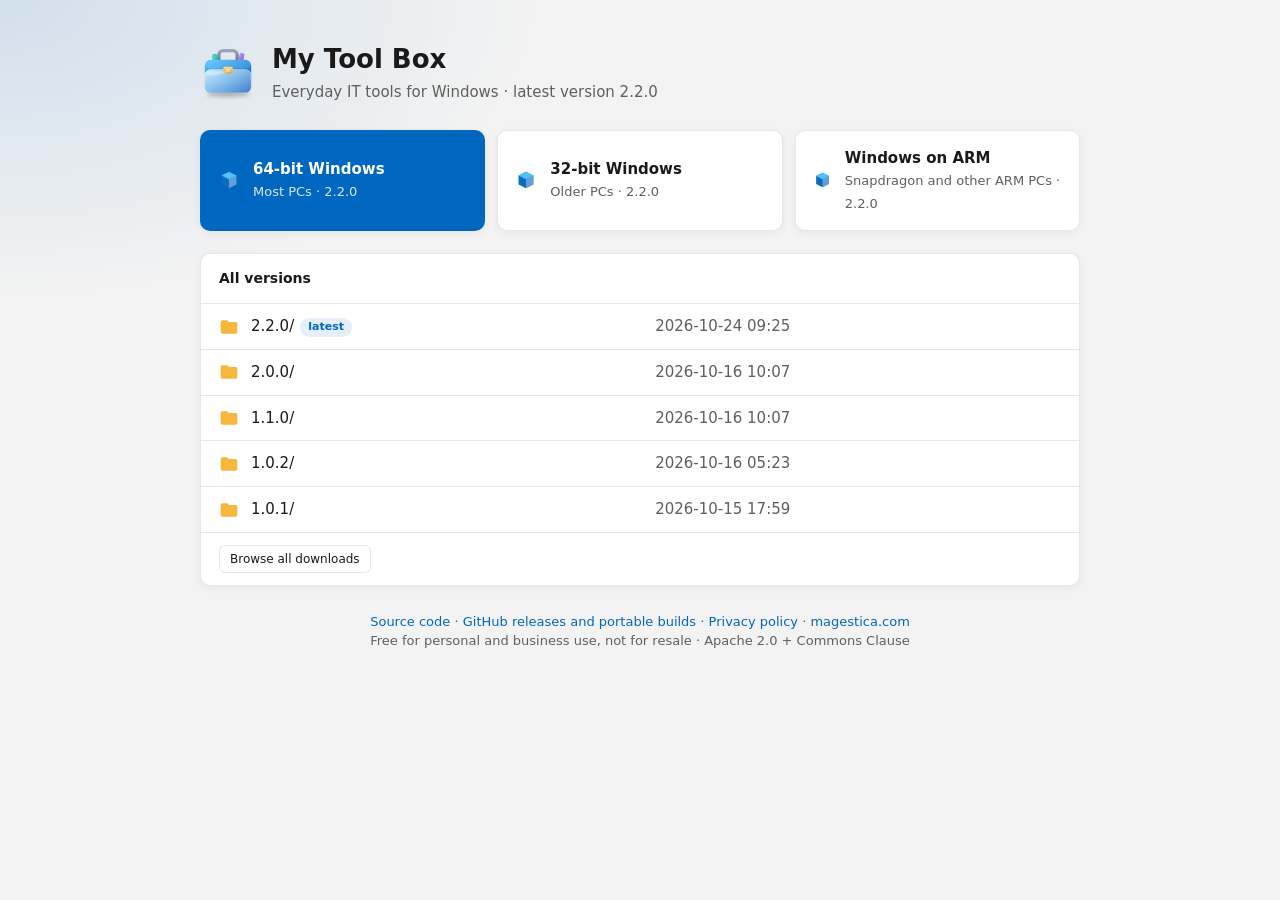
<file: index.html>
<!doctype html>
<html lang="en">
<head>
<meta charset="utf-8">
<meta name="viewport" content="width=device-width,initial-scale=1">
<title>My Tool Box — Downloads</title>
<link rel="icon" type="image/svg+xml" href="icon.svg">
<style>:root{color-scheme:light dark;--bg:#f3f3f3;--card:#fff;--text:#1a1a1a;--muted:#5f5f5f;--accent:#0067c0;--border:rgba(0,0,0,.09);--hover:rgba(0,0,0,.045);--chip:rgba(0,103,192,.1);--shadow:0 2px 8px rgba(0,0,0,.06)}
@media (prefers-color-scheme:dark){:root{--bg:#1c1c1c;--card:#2a2a2a;--text:#fff;--muted:#a6a6a6;--accent:#60cdff;--border:rgba(255,255,255,.09);--hover:rgba(255,255,255,.06);--chip:rgba(96,205,255,.14);--shadow:none}}
*{box-sizing:border-box}
body{margin:0;background:radial-gradient(900px 500px at 0 0,color-mix(in srgb,var(--accent) 14%,transparent),transparent 60%),var(--bg);color:var(--text);font:15px/1.5 "Segoe UI Variable Text","Segoe UI",system-ui,sans-serif;min-height:100vh}
main{max-width:920px;margin:0 auto;padding:40px 20px 60px}
header{display:flex;align-items:center;gap:16px;margin-bottom:26px}
header img{width:56px;height:56px}
h1{font-size:26px;margin:0;font-weight:600}
.sub{color:var(--muted);margin:2px 0 0}
.crumbs{font:13px ui-monospace,Consolas,monospace;color:var(--muted);margin:0 0 12px;display:flex;flex-wrap:wrap;gap:2px;align-items:center}
.crumbs a{color:var(--accent);text-decoration:none;padding:2px 4px;border-radius:4px}.crumbs a:hover{background:var(--hover)}
.card{background:var(--card);border:1px solid var(--border);border-radius:10px;box-shadow:var(--shadow);overflow:hidden}
.card h2{font-size:14px;margin:0;padding:14px 18px;border-bottom:1px solid var(--border);font-weight:600}
table{width:100%;border-collapse:collapse}
th{font-weight:600;font-size:12px;color:var(--muted);text-align:left;padding:10px 18px;border-bottom:1px solid var(--border);white-space:nowrap}
td{padding:11px 18px;border-bottom:1px solid var(--border);vertical-align:middle}
tr:last-child td{border-bottom:0}
tbody tr:hover{background:var(--hover)}
td.n{white-space:nowrap}td.n svg{vertical-align:middle;margin-right:12px}
td.n a{color:var(--text);text-decoration:none;font-weight:500;vertical-align:middle}td.n a:hover{color:var(--accent);text-decoration:underline}
td.m,th.m{color:var(--muted);white-space:nowrap}td.s,th.s{text-align:right;white-space:nowrap}
.mono{font:12px ui-monospace,Consolas,monospace}
.chip{display:inline-block;font-size:11px;font-weight:600;padding:1px 8px;border-radius:10px;background:var(--chip);color:var(--accent);margin-left:6px;vertical-align:1px}
.btn{display:inline-flex;align-items:center;gap:6px;border:1px solid var(--border);border-radius:6px;background:var(--card);color:var(--text);padding:4px 10px;font:inherit;font-size:12px;cursor:pointer}
.btn:hover{background:var(--hover)}
.dl{display:grid;grid-template-columns:repeat(auto-fit,minmax(240px,1fr));gap:12px;margin-bottom:22px}
.dl a{display:flex;align-items:center;gap:14px;background:var(--card);border:1px solid var(--border);border-radius:10px;padding:16px 18px;text-decoration:none;color:var(--text);box-shadow:var(--shadow)}
.dl a:hover{border-color:var(--accent)}.dl b{display:block;font-weight:600}.dl span{color:var(--muted);font-size:13px}
.dl .big{background:var(--accent);color:#fff;border-color:transparent}.dl .big span{color:rgba(255,255,255,.85)}
footer{margin-top:26px;color:var(--muted);font-size:13px;text-align:center}
footer a{color:var(--accent);text-decoration:none}footer a:hover{text-decoration:underline}
.empty{padding:28px;text-align:center;color:var(--muted)}
@media (max-width:640px){.hide-s{display:none}td,th{padding:10px 12px}}</style>
</head>
<body>
<main>
<header><img src="icon.svg" alt=""><div><h1>My Tool Box</h1><p class="sub">Everyday IT tools for Windows &#183; latest version 2.2.0</p></div></header>

<div class="dl"><a class="big" href="downloads/2.2.0/ToolBoxSetup-2.2.0-x64.msi"><svg viewBox="0 0 24 24" width="20" height="20"><path fill="#0f6cbd" d="M12 2 3 6.5v11L12 22l9-4.5v-11L12 2z"/><path fill="#4cc2ff" d="M12 2 3 6.5 12 11l9-4.5L12 2z"/><path fill="#fff" fill-opacity=".35" d="M12 11v11l9-4.5v-11L12 11z"/></svg><div><b>64-bit Windows</b><span>Most PCs · 2.2.0</span></div></a><a href="downloads/2.2.0/ToolBoxSetup-2.2.0-x86.msi"><svg viewBox="0 0 24 24" width="20" height="20"><path fill="#0f6cbd" d="M12 2 3 6.5v11L12 22l9-4.5v-11L12 2z"/><path fill="#4cc2ff" d="M12 2 3 6.5 12 11l9-4.5L12 2z"/><path fill="#fff" fill-opacity=".35" d="M12 11v11l9-4.5v-11L12 11z"/></svg><div><b>32-bit Windows</b><span>Older PCs · 2.2.0</span></div></a><a href="downloads/2.2.0/ToolBoxSetup-2.2.0-arm64.msi"><svg viewBox="0 0 24 24" width="20" height="20"><path fill="#0f6cbd" d="M12 2 3 6.5v11L12 22l9-4.5v-11L12 2z"/><path fill="#4cc2ff" d="M12 2 3 6.5 12 11l9-4.5L12 2z"/><path fill="#fff" fill-opacity=".35" d="M12 11v11l9-4.5v-11L12 11z"/></svg><div><b>Windows on ARM</b><span>Snapdragon and other ARM PCs · 2.2.0</span></div></a></div><div class="card"><h2>All versions</h2><table><tbody><tr><td class="n"><svg viewBox="0 0 24 24" width="20" height="20"><path fill="#f6b73c" d="M10 4H4a2 2 0 0 0-2 2v12a2 2 0 0 0 2 2h16a2 2 0 0 0 2-2V8a2 2 0 0 0-2-2h-8l-2-2z"/></svg><a href="downloads/2.2.0/">2.2.0/</a><span class="chip">latest</span></td><td class="m hide-s">2026-10-24 09:25</td></tr><tr><td class="n"><svg viewBox="0 0 24 24" width="20" height="20"><path fill="#f6b73c" d="M10 4H4a2 2 0 0 0-2 2v12a2 2 0 0 0 2 2h16a2 2 0 0 0 2-2V8a2 2 0 0 0-2-2h-8l-2-2z"/></svg><a href="downloads/2.0.0/">2.0.0/</a></td><td class="m hide-s">2026-10-16 10:07</td></tr><tr><td class="n"><svg viewBox="0 0 24 24" width="20" height="20"><path fill="#f6b73c" d="M10 4H4a2 2 0 0 0-2 2v12a2 2 0 0 0 2 2h16a2 2 0 0 0 2-2V8a2 2 0 0 0-2-2h-8l-2-2z"/></svg><a href="downloads/1.1.0/">1.1.0/</a></td><td class="m hide-s">2026-10-16 10:07</td></tr><tr><td class="n"><svg viewBox="0 0 24 24" width="20" height="20"><path fill="#f6b73c" d="M10 4H4a2 2 0 0 0-2 2v12a2 2 0 0 0 2 2h16a2 2 0 0 0 2-2V8a2 2 0 0 0-2-2h-8l-2-2z"/></svg><a href="downloads/1.0.2/">1.0.2/</a></td><td class="m hide-s">2026-10-16 05:23</td></tr><tr><td class="n"><svg viewBox="0 0 24 24" width="20" height="20"><path fill="#f6b73c" d="M10 4H4a2 2 0 0 0-2 2v12a2 2 0 0 0 2 2h16a2 2 0 0 0 2-2V8a2 2 0 0 0-2-2h-8l-2-2z"/></svg><a href="downloads/1.0.1/">1.0.1/</a></td><td class="m hide-s">2026-10-15 17:59</td></tr></tbody></table><div style="padding:12px 18px;border-top:1px solid var(--border)"><a class="btn" href="downloads/" style="text-decoration:none">Browse all downloads</a></div></div>
<footer><a href="https://github.com/smtanbin/tool-box">Source code</a> · <a href="https://github.com/smtanbin/tool-box/releases">GitHub releases and portable builds</a> · <a href="https://github.com/smtanbin/tool-box/blob/main/PRIVACY.md">Privacy policy</a> · <a href="https://magestica.com/">magestica.com</a><br>Free for personal and business use, not for resale · Apache 2.0 + Commons Clause</footer>
</main>
<script>
document.addEventListener("click",function(e){var b=e.target.closest("[data-copy]");if(!b)return;
var t=b.getAttribute("data-copy");if(t.indexOf("http")!==0&&t.charAt(0)==="/")t=location.origin+t;
var old=b.innerHTML;function done(){b.textContent="Copied";setTimeout(function(){b.innerHTML=old},1400)}
if(navigator.clipboard){navigator.clipboard.writeText(t).then(done,done)}else{done()}});
</script>
</body>
</html>
</file>
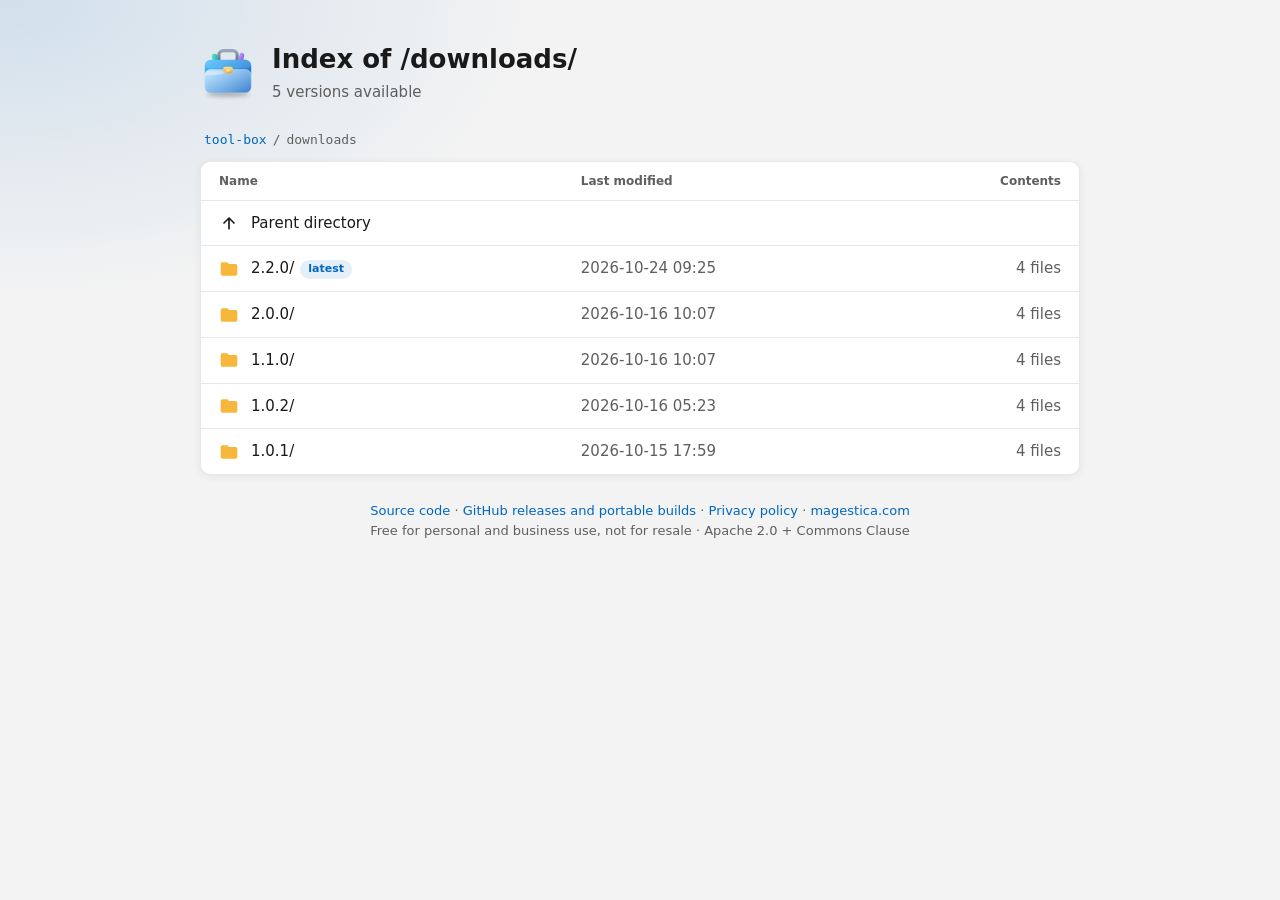
<file: downloads/index.html>
<!doctype html>
<html lang="en">
<head>
<meta charset="utf-8">
<meta name="viewport" content="width=device-width,initial-scale=1">
<title>Index of /downloads/ — My Tool Box</title>
<link rel="icon" type="image/svg+xml" href="../icon.svg">
<style>:root{color-scheme:light dark;--bg:#f3f3f3;--card:#fff;--text:#1a1a1a;--muted:#5f5f5f;--accent:#0067c0;--border:rgba(0,0,0,.09);--hover:rgba(0,0,0,.045);--chip:rgba(0,103,192,.1);--shadow:0 2px 8px rgba(0,0,0,.06)}
@media (prefers-color-scheme:dark){:root{--bg:#1c1c1c;--card:#2a2a2a;--text:#fff;--muted:#a6a6a6;--accent:#60cdff;--border:rgba(255,255,255,.09);--hover:rgba(255,255,255,.06);--chip:rgba(96,205,255,.14);--shadow:none}}
*{box-sizing:border-box}
body{margin:0;background:radial-gradient(900px 500px at 0 0,color-mix(in srgb,var(--accent) 14%,transparent),transparent 60%),var(--bg);color:var(--text);font:15px/1.5 "Segoe UI Variable Text","Segoe UI",system-ui,sans-serif;min-height:100vh}
main{max-width:920px;margin:0 auto;padding:40px 20px 60px}
header{display:flex;align-items:center;gap:16px;margin-bottom:26px}
header img{width:56px;height:56px}
h1{font-size:26px;margin:0;font-weight:600}
.sub{color:var(--muted);margin:2px 0 0}
.crumbs{font:13px ui-monospace,Consolas,monospace;color:var(--muted);margin:0 0 12px;display:flex;flex-wrap:wrap;gap:2px;align-items:center}
.crumbs a{color:var(--accent);text-decoration:none;padding:2px 4px;border-radius:4px}.crumbs a:hover{background:var(--hover)}
.card{background:var(--card);border:1px solid var(--border);border-radius:10px;box-shadow:var(--shadow);overflow:hidden}
.card h2{font-size:14px;margin:0;padding:14px 18px;border-bottom:1px solid var(--border);font-weight:600}
table{width:100%;border-collapse:collapse}
th{font-weight:600;font-size:12px;color:var(--muted);text-align:left;padding:10px 18px;border-bottom:1px solid var(--border);white-space:nowrap}
td{padding:11px 18px;border-bottom:1px solid var(--border);vertical-align:middle}
tr:last-child td{border-bottom:0}
tbody tr:hover{background:var(--hover)}
td.n{white-space:nowrap}td.n svg{vertical-align:middle;margin-right:12px}
td.n a{color:var(--text);text-decoration:none;font-weight:500;vertical-align:middle}td.n a:hover{color:var(--accent);text-decoration:underline}
td.m,th.m{color:var(--muted);white-space:nowrap}td.s,th.s{text-align:right;white-space:nowrap}
.mono{font:12px ui-monospace,Consolas,monospace}
.chip{display:inline-block;font-size:11px;font-weight:600;padding:1px 8px;border-radius:10px;background:var(--chip);color:var(--accent);margin-left:6px;vertical-align:1px}
.btn{display:inline-flex;align-items:center;gap:6px;border:1px solid var(--border);border-radius:6px;background:var(--card);color:var(--text);padding:4px 10px;font:inherit;font-size:12px;cursor:pointer}
.btn:hover{background:var(--hover)}
.dl{display:grid;grid-template-columns:repeat(auto-fit,minmax(240px,1fr));gap:12px;margin-bottom:22px}
.dl a{display:flex;align-items:center;gap:14px;background:var(--card);border:1px solid var(--border);border-radius:10px;padding:16px 18px;text-decoration:none;color:var(--text);box-shadow:var(--shadow)}
.dl a:hover{border-color:var(--accent)}.dl b{display:block;font-weight:600}.dl span{color:var(--muted);font-size:13px}
.dl .big{background:var(--accent);color:#fff;border-color:transparent}.dl .big span{color:rgba(255,255,255,.85)}
footer{margin-top:26px;color:var(--muted);font-size:13px;text-align:center}
footer a{color:var(--accent);text-decoration:none}footer a:hover{text-decoration:underline}
.empty{padding:28px;text-align:center;color:var(--muted)}
@media (max-width:640px){.hide-s{display:none}td,th{padding:10px 12px}}</style>
</head>
<body>
<main>
<header><img src="../icon.svg" alt=""><div><h1>Index of /downloads/</h1><p class="sub">5 versions available</p></div></header>
<nav class="crumbs"><a href="../">tool-box</a><span>/</span><span style="padding:2px 4px">downloads</span></nav>
<div class="card"><table><thead><tr><th>Name</th><th class="m hide-s">Last modified</th><th class="s">Contents</th></tr></thead><tbody><tr><td class="n"><svg viewBox="0 0 24 24" width="20" height="20"><path fill="none" stroke="currentColor" stroke-width="2" stroke-linecap="round" stroke-linejoin="round" d="M12 19V6m-6 6 6-6 6 6"/></svg><a href="../">Parent directory</a></td><td class="m hide-s"></td><td class="s"></td></tr><tr><td class="n"><svg viewBox="0 0 24 24" width="20" height="20"><path fill="#f6b73c" d="M10 4H4a2 2 0 0 0-2 2v12a2 2 0 0 0 2 2h16a2 2 0 0 0 2-2V8a2 2 0 0 0-2-2h-8l-2-2z"/></svg><a href="2.2.0/">2.2.0/</a><span class="chip">latest</span></td><td class="m hide-s">2026-10-24 09:25</td><td class="s m">4 files</td></tr><tr><td class="n"><svg viewBox="0 0 24 24" width="20" height="20"><path fill="#f6b73c" d="M10 4H4a2 2 0 0 0-2 2v12a2 2 0 0 0 2 2h16a2 2 0 0 0 2-2V8a2 2 0 0 0-2-2h-8l-2-2z"/></svg><a href="2.0.0/">2.0.0/</a></td><td class="m hide-s">2026-10-16 10:07</td><td class="s m">4 files</td></tr><tr><td class="n"><svg viewBox="0 0 24 24" width="20" height="20"><path fill="#f6b73c" d="M10 4H4a2 2 0 0 0-2 2v12a2 2 0 0 0 2 2h16a2 2 0 0 0 2-2V8a2 2 0 0 0-2-2h-8l-2-2z"/></svg><a href="1.1.0/">1.1.0/</a></td><td class="m hide-s">2026-10-16 10:07</td><td class="s m">4 files</td></tr><tr><td class="n"><svg viewBox="0 0 24 24" width="20" height="20"><path fill="#f6b73c" d="M10 4H4a2 2 0 0 0-2 2v12a2 2 0 0 0 2 2h16a2 2 0 0 0 2-2V8a2 2 0 0 0-2-2h-8l-2-2z"/></svg><a href="1.0.2/">1.0.2/</a></td><td class="m hide-s">2026-10-16 05:23</td><td class="s m">4 files</td></tr><tr><td class="n"><svg viewBox="0 0 24 24" width="20" height="20"><path fill="#f6b73c" d="M10 4H4a2 2 0 0 0-2 2v12a2 2 0 0 0 2 2h16a2 2 0 0 0 2-2V8a2 2 0 0 0-2-2h-8l-2-2z"/></svg><a href="1.0.1/">1.0.1/</a></td><td class="m hide-s">2026-10-15 17:59</td><td class="s m">4 files</td></tr></tbody></table></div>
<footer><a href="https://github.com/smtanbin/tool-box">Source code</a> · <a href="https://github.com/smtanbin/tool-box/releases">GitHub releases and portable builds</a> · <a href="https://github.com/smtanbin/tool-box/blob/main/PRIVACY.md">Privacy policy</a> · <a href="https://magestica.com/">magestica.com</a><br>Free for personal and business use, not for resale · Apache 2.0 + Commons Clause</footer>
</main>
<script>
document.addEventListener("click",function(e){var b=e.target.closest("[data-copy]");if(!b)return;
var t=b.getAttribute("data-copy");if(t.indexOf("http")!==0&&t.charAt(0)==="/")t=location.origin+t;
var old=b.innerHTML;function done(){b.textContent="Copied";setTimeout(function(){b.innerHTML=old},1400)}
if(navigator.clipboard){navigator.clipboard.writeText(t).then(done,done)}else{done()}});
</script>
</body>
</html>
</file>
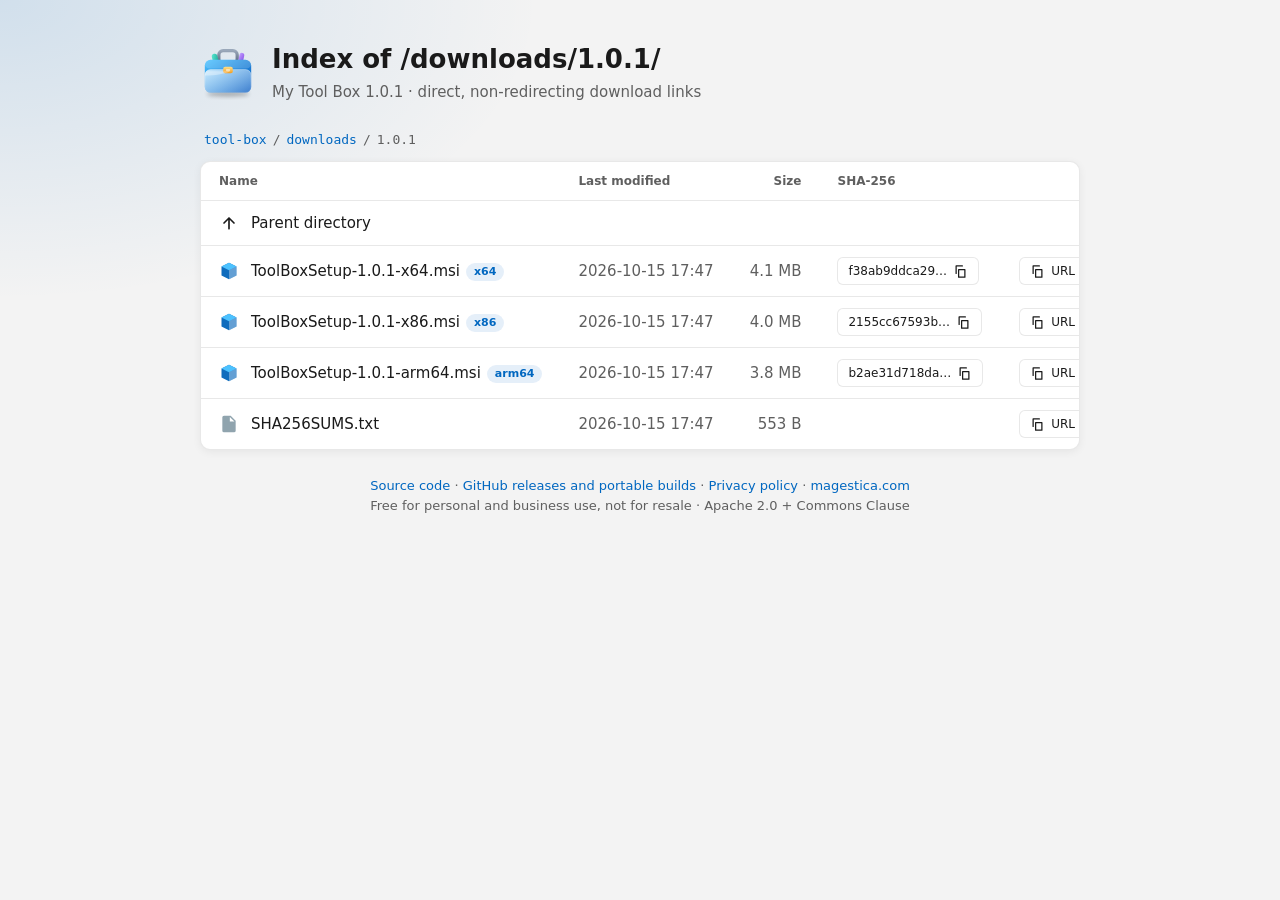
<file: downloads/1.0.1/index.html>
<!doctype html>
<html lang="en">
<head>
<meta charset="utf-8">
<meta name="viewport" content="width=device-width,initial-scale=1">
<title>Index of /downloads/1.0.1/ — My Tool Box</title>
<link rel="icon" type="image/svg+xml" href="../../icon.svg">
<style>:root{color-scheme:light dark;--bg:#f3f3f3;--card:#fff;--text:#1a1a1a;--muted:#5f5f5f;--accent:#0067c0;--border:rgba(0,0,0,.09);--hover:rgba(0,0,0,.045);--chip:rgba(0,103,192,.1);--shadow:0 2px 8px rgba(0,0,0,.06)}
@media (prefers-color-scheme:dark){:root{--bg:#1c1c1c;--card:#2a2a2a;--text:#fff;--muted:#a6a6a6;--accent:#60cdff;--border:rgba(255,255,255,.09);--hover:rgba(255,255,255,.06);--chip:rgba(96,205,255,.14);--shadow:none}}
*{box-sizing:border-box}
body{margin:0;background:radial-gradient(900px 500px at 0 0,color-mix(in srgb,var(--accent) 14%,transparent),transparent 60%),var(--bg);color:var(--text);font:15px/1.5 "Segoe UI Variable Text","Segoe UI",system-ui,sans-serif;min-height:100vh}
main{max-width:920px;margin:0 auto;padding:40px 20px 60px}
header{display:flex;align-items:center;gap:16px;margin-bottom:26px}
header img{width:56px;height:56px}
h1{font-size:26px;margin:0;font-weight:600}
.sub{color:var(--muted);margin:2px 0 0}
.crumbs{font:13px ui-monospace,Consolas,monospace;color:var(--muted);margin:0 0 12px;display:flex;flex-wrap:wrap;gap:2px;align-items:center}
.crumbs a{color:var(--accent);text-decoration:none;padding:2px 4px;border-radius:4px}.crumbs a:hover{background:var(--hover)}
.card{background:var(--card);border:1px solid var(--border);border-radius:10px;box-shadow:var(--shadow);overflow:hidden}
.card h2{font-size:14px;margin:0;padding:14px 18px;border-bottom:1px solid var(--border);font-weight:600}
table{width:100%;border-collapse:collapse}
th{font-weight:600;font-size:12px;color:var(--muted);text-align:left;padding:10px 18px;border-bottom:1px solid var(--border);white-space:nowrap}
td{padding:11px 18px;border-bottom:1px solid var(--border);vertical-align:middle}
tr:last-child td{border-bottom:0}
tbody tr:hover{background:var(--hover)}
td.n{white-space:nowrap}td.n svg{vertical-align:middle;margin-right:12px}
td.n a{color:var(--text);text-decoration:none;font-weight:500;vertical-align:middle}td.n a:hover{color:var(--accent);text-decoration:underline}
td.m,th.m{color:var(--muted);white-space:nowrap}td.s,th.s{text-align:right;white-space:nowrap}
.mono{font:12px ui-monospace,Consolas,monospace}
.chip{display:inline-block;font-size:11px;font-weight:600;padding:1px 8px;border-radius:10px;background:var(--chip);color:var(--accent);margin-left:6px;vertical-align:1px}
.btn{display:inline-flex;align-items:center;gap:6px;border:1px solid var(--border);border-radius:6px;background:var(--card);color:var(--text);padding:4px 10px;font:inherit;font-size:12px;cursor:pointer}
.btn:hover{background:var(--hover)}
.dl{display:grid;grid-template-columns:repeat(auto-fit,minmax(240px,1fr));gap:12px;margin-bottom:22px}
.dl a{display:flex;align-items:center;gap:14px;background:var(--card);border:1px solid var(--border);border-radius:10px;padding:16px 18px;text-decoration:none;color:var(--text);box-shadow:var(--shadow)}
.dl a:hover{border-color:var(--accent)}.dl b{display:block;font-weight:600}.dl span{color:var(--muted);font-size:13px}
.dl .big{background:var(--accent);color:#fff;border-color:transparent}.dl .big span{color:rgba(255,255,255,.85)}
footer{margin-top:26px;color:var(--muted);font-size:13px;text-align:center}
footer a{color:var(--accent);text-decoration:none}footer a:hover{text-decoration:underline}
.empty{padding:28px;text-align:center;color:var(--muted)}
@media (max-width:640px){.hide-s{display:none}td,th{padding:10px 12px}}</style>
</head>
<body>
<main>
<header><img src="../../icon.svg" alt=""><div><h1>Index of /downloads/1.0.1/</h1><p class="sub">My Tool Box 1.0.1 &#183; direct, non-redirecting download links</p></div></header>
<nav class="crumbs"><a href="../../">tool-box</a><span>/</span><a href="../">downloads</a><span>/</span><span style="padding:2px 4px">1.0.1</span></nav>
<div class="card"><table><thead><tr><th>Name</th><th class="m hide-s">Last modified</th><th class="s">Size</th><th class="hide-s">SHA-256</th><th></th></tr></thead><tbody><tr><td class="n"><svg viewBox="0 0 24 24" width="20" height="20"><path fill="none" stroke="currentColor" stroke-width="2" stroke-linecap="round" stroke-linejoin="round" d="M12 19V6m-6 6 6-6 6 6"/></svg><a href="../">Parent directory</a></td><td class="m hide-s"></td><td class="s"></td><td class="hide-s"></td><td></td></tr><tr><td class="n"><svg viewBox="0 0 24 24" width="20" height="20"><path fill="#0f6cbd" d="M12 2 3 6.5v11L12 22l9-4.5v-11L12 2z"/><path fill="#4cc2ff" d="M12 2 3 6.5 12 11l9-4.5L12 2z"/><path fill="#fff" fill-opacity=".35" d="M12 11v11l9-4.5v-11L12 11z"/></svg><a href="ToolBoxSetup-1.0.1-x64.msi">ToolBoxSetup-1.0.1-x64.msi</a><span class="chip">x64</span></td><td class="m hide-s">2026-10-15 17:47</td><td class="s m">4.1 MB</td><td class="hide-s"><button class="btn mono" data-copy="f38ab9ddca29cbfb00ff2dd54752925acc4dccfda9a82368345c2592d5d3810e" title="Copy SHA-256">f38ab9ddca29… <svg viewBox="0 0 24 24" width="15" height="15"><path fill="none" stroke="currentColor" stroke-width="2" stroke-linecap="round" stroke-linejoin="round" d="M9 9h10v12H9zM5 15V3h10"/></svg></button></td><td class="s"><button class="btn" data-copy="/tool-box/downloads/1.0.1/ToolBoxSetup-1.0.1-x64.msi" title="Copy direct download URL"><svg viewBox="0 0 24 24" width="15" height="15"><path fill="none" stroke="currentColor" stroke-width="2" stroke-linecap="round" stroke-linejoin="round" d="M9 9h10v12H9zM5 15V3h10"/></svg> URL</button></td></tr><tr><td class="n"><svg viewBox="0 0 24 24" width="20" height="20"><path fill="#0f6cbd" d="M12 2 3 6.5v11L12 22l9-4.5v-11L12 2z"/><path fill="#4cc2ff" d="M12 2 3 6.5 12 11l9-4.5L12 2z"/><path fill="#fff" fill-opacity=".35" d="M12 11v11l9-4.5v-11L12 11z"/></svg><a href="ToolBoxSetup-1.0.1-x86.msi">ToolBoxSetup-1.0.1-x86.msi</a><span class="chip">x86</span></td><td class="m hide-s">2026-10-15 17:47</td><td class="s m">4.0 MB</td><td class="hide-s"><button class="btn mono" data-copy="2155cc67593b46b74018cb6dd8207c5bea1a462e518d6fc1810a45f7d0cf13e1" title="Copy SHA-256">2155cc67593b… <svg viewBox="0 0 24 24" width="15" height="15"><path fill="none" stroke="currentColor" stroke-width="2" stroke-linecap="round" stroke-linejoin="round" d="M9 9h10v12H9zM5 15V3h10"/></svg></button></td><td class="s"><button class="btn" data-copy="/tool-box/downloads/1.0.1/ToolBoxSetup-1.0.1-x86.msi" title="Copy direct download URL"><svg viewBox="0 0 24 24" width="15" height="15"><path fill="none" stroke="currentColor" stroke-width="2" stroke-linecap="round" stroke-linejoin="round" d="M9 9h10v12H9zM5 15V3h10"/></svg> URL</button></td></tr><tr><td class="n"><svg viewBox="0 0 24 24" width="20" height="20"><path fill="#0f6cbd" d="M12 2 3 6.5v11L12 22l9-4.5v-11L12 2z"/><path fill="#4cc2ff" d="M12 2 3 6.5 12 11l9-4.5L12 2z"/><path fill="#fff" fill-opacity=".35" d="M12 11v11l9-4.5v-11L12 11z"/></svg><a href="ToolBoxSetup-1.0.1-arm64.msi">ToolBoxSetup-1.0.1-arm64.msi</a><span class="chip">arm64</span></td><td class="m hide-s">2026-10-15 17:47</td><td class="s m">3.8 MB</td><td class="hide-s"><button class="btn mono" data-copy="b2ae31d718dab3765d5d70b9323dd5c9ba39d04a0a9706ebfe6a4bbe47b42548" title="Copy SHA-256">b2ae31d718da… <svg viewBox="0 0 24 24" width="15" height="15"><path fill="none" stroke="currentColor" stroke-width="2" stroke-linecap="round" stroke-linejoin="round" d="M9 9h10v12H9zM5 15V3h10"/></svg></button></td><td class="s"><button class="btn" data-copy="/tool-box/downloads/1.0.1/ToolBoxSetup-1.0.1-arm64.msi" title="Copy direct download URL"><svg viewBox="0 0 24 24" width="15" height="15"><path fill="none" stroke="currentColor" stroke-width="2" stroke-linecap="round" stroke-linejoin="round" d="M9 9h10v12H9zM5 15V3h10"/></svg> URL</button></td></tr><tr><td class="n"><svg viewBox="0 0 24 24" width="20" height="20"><path fill="#90a4ae" d="M14 2H6a2 2 0 0 0-2 2v16a2 2 0 0 0 2 2h12a2 2 0 0 0 2-2V8l-6-6zm-1 7V3.5L18.5 9H13z"/></svg><a href="SHA256SUMS.txt">SHA256SUMS.txt</a></td><td class="m hide-s">2026-10-15 17:47</td><td class="s m">553 B</td><td class="hide-s"></td><td class="s"><button class="btn" data-copy="/tool-box/downloads/1.0.1/SHA256SUMS.txt" title="Copy direct download URL"><svg viewBox="0 0 24 24" width="15" height="15"><path fill="none" stroke="currentColor" stroke-width="2" stroke-linecap="round" stroke-linejoin="round" d="M9 9h10v12H9zM5 15V3h10"/></svg> URL</button></td></tr></tbody></table></div>
<footer><a href="https://github.com/smtanbin/tool-box">Source code</a> · <a href="https://github.com/smtanbin/tool-box/releases">GitHub releases and portable builds</a> · <a href="https://github.com/smtanbin/tool-box/blob/main/PRIVACY.md">Privacy policy</a> · <a href="https://magestica.com/">magestica.com</a><br>Free for personal and business use, not for resale · Apache 2.0 + Commons Clause</footer>
</main>
<script>
document.addEventListener("click",function(e){var b=e.target.closest("[data-copy]");if(!b)return;
var t=b.getAttribute("data-copy");if(t.indexOf("http")!==0&&t.charAt(0)==="/")t=location.origin+t;
var old=b.innerHTML;function done(){b.textContent="Copied";setTimeout(function(){b.innerHTML=old},1400)}
if(navigator.clipboard){navigator.clipboard.writeText(t).then(done,done)}else{done()}});
</script>
</body>
</html>
</file>
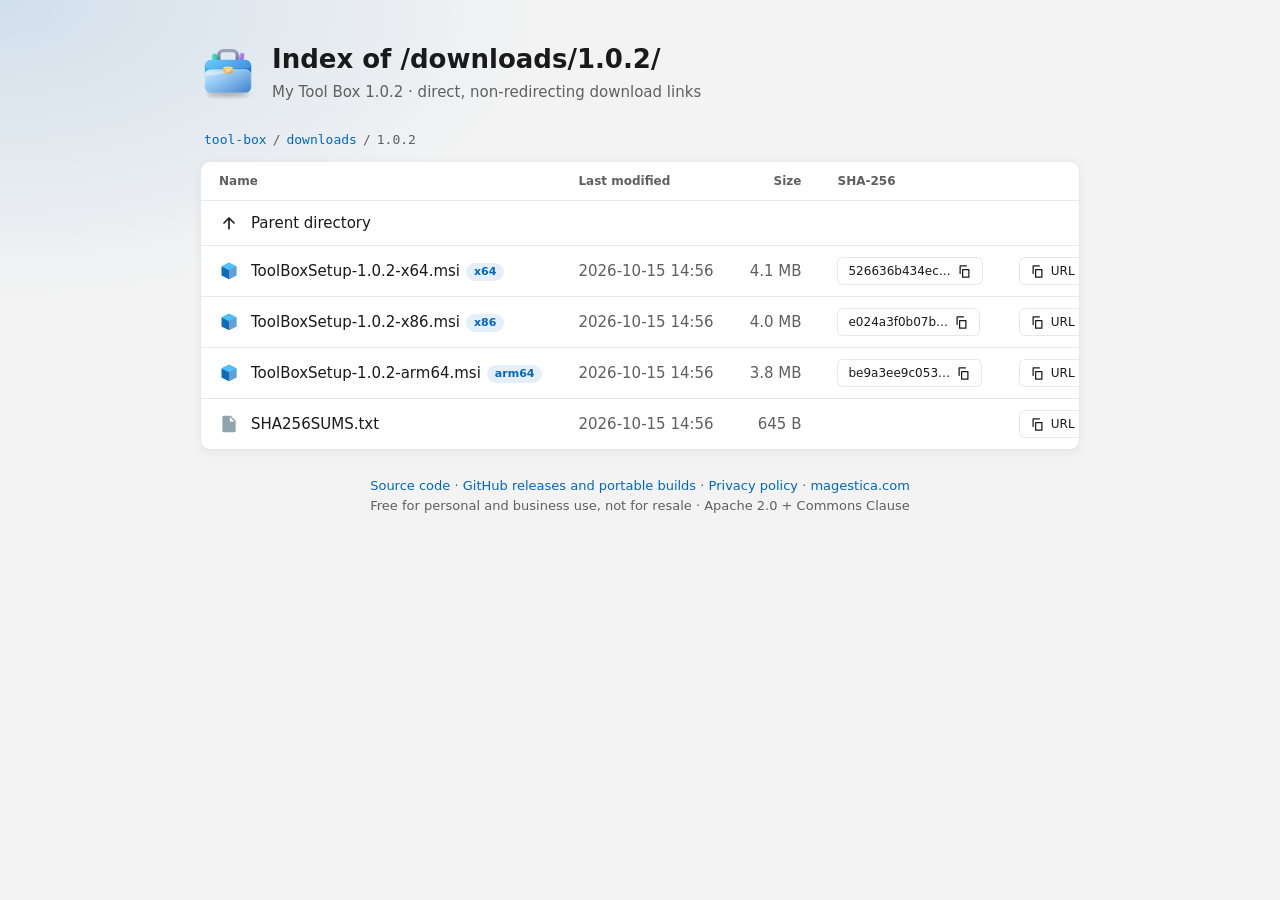
<file: downloads/1.0.2/index.html>
<!doctype html>
<html lang="en">
<head>
<meta charset="utf-8">
<meta name="viewport" content="width=device-width,initial-scale=1">
<title>Index of /downloads/1.0.2/ — My Tool Box</title>
<link rel="icon" type="image/svg+xml" href="../../icon.svg">
<style>:root{color-scheme:light dark;--bg:#f3f3f3;--card:#fff;--text:#1a1a1a;--muted:#5f5f5f;--accent:#0067c0;--border:rgba(0,0,0,.09);--hover:rgba(0,0,0,.045);--chip:rgba(0,103,192,.1);--shadow:0 2px 8px rgba(0,0,0,.06)}
@media (prefers-color-scheme:dark){:root{--bg:#1c1c1c;--card:#2a2a2a;--text:#fff;--muted:#a6a6a6;--accent:#60cdff;--border:rgba(255,255,255,.09);--hover:rgba(255,255,255,.06);--chip:rgba(96,205,255,.14);--shadow:none}}
*{box-sizing:border-box}
body{margin:0;background:radial-gradient(900px 500px at 0 0,color-mix(in srgb,var(--accent) 14%,transparent),transparent 60%),var(--bg);color:var(--text);font:15px/1.5 "Segoe UI Variable Text","Segoe UI",system-ui,sans-serif;min-height:100vh}
main{max-width:920px;margin:0 auto;padding:40px 20px 60px}
header{display:flex;align-items:center;gap:16px;margin-bottom:26px}
header img{width:56px;height:56px}
h1{font-size:26px;margin:0;font-weight:600}
.sub{color:var(--muted);margin:2px 0 0}
.crumbs{font:13px ui-monospace,Consolas,monospace;color:var(--muted);margin:0 0 12px;display:flex;flex-wrap:wrap;gap:2px;align-items:center}
.crumbs a{color:var(--accent);text-decoration:none;padding:2px 4px;border-radius:4px}.crumbs a:hover{background:var(--hover)}
.card{background:var(--card);border:1px solid var(--border);border-radius:10px;box-shadow:var(--shadow);overflow:hidden}
.card h2{font-size:14px;margin:0;padding:14px 18px;border-bottom:1px solid var(--border);font-weight:600}
table{width:100%;border-collapse:collapse}
th{font-weight:600;font-size:12px;color:var(--muted);text-align:left;padding:10px 18px;border-bottom:1px solid var(--border);white-space:nowrap}
td{padding:11px 18px;border-bottom:1px solid var(--border);vertical-align:middle}
tr:last-child td{border-bottom:0}
tbody tr:hover{background:var(--hover)}
td.n{white-space:nowrap}td.n svg{vertical-align:middle;margin-right:12px}
td.n a{color:var(--text);text-decoration:none;font-weight:500;vertical-align:middle}td.n a:hover{color:var(--accent);text-decoration:underline}
td.m,th.m{color:var(--muted);white-space:nowrap}td.s,th.s{text-align:right;white-space:nowrap}
.mono{font:12px ui-monospace,Consolas,monospace}
.chip{display:inline-block;font-size:11px;font-weight:600;padding:1px 8px;border-radius:10px;background:var(--chip);color:var(--accent);margin-left:6px;vertical-align:1px}
.btn{display:inline-flex;align-items:center;gap:6px;border:1px solid var(--border);border-radius:6px;background:var(--card);color:var(--text);padding:4px 10px;font:inherit;font-size:12px;cursor:pointer}
.btn:hover{background:var(--hover)}
.dl{display:grid;grid-template-columns:repeat(auto-fit,minmax(240px,1fr));gap:12px;margin-bottom:22px}
.dl a{display:flex;align-items:center;gap:14px;background:var(--card);border:1px solid var(--border);border-radius:10px;padding:16px 18px;text-decoration:none;color:var(--text);box-shadow:var(--shadow)}
.dl a:hover{border-color:var(--accent)}.dl b{display:block;font-weight:600}.dl span{color:var(--muted);font-size:13px}
.dl .big{background:var(--accent);color:#fff;border-color:transparent}.dl .big span{color:rgba(255,255,255,.85)}
footer{margin-top:26px;color:var(--muted);font-size:13px;text-align:center}
footer a{color:var(--accent);text-decoration:none}footer a:hover{text-decoration:underline}
.empty{padding:28px;text-align:center;color:var(--muted)}
@media (max-width:640px){.hide-s{display:none}td,th{padding:10px 12px}}</style>
</head>
<body>
<main>
<header><img src="../../icon.svg" alt=""><div><h1>Index of /downloads/1.0.2/</h1><p class="sub">My Tool Box 1.0.2 &#183; direct, non-redirecting download links</p></div></header>
<nav class="crumbs"><a href="../../">tool-box</a><span>/</span><a href="../">downloads</a><span>/</span><span style="padding:2px 4px">1.0.2</span></nav>
<div class="card"><table><thead><tr><th>Name</th><th class="m hide-s">Last modified</th><th class="s">Size</th><th class="hide-s">SHA-256</th><th></th></tr></thead><tbody><tr><td class="n"><svg viewBox="0 0 24 24" width="20" height="20"><path fill="none" stroke="currentColor" stroke-width="2" stroke-linecap="round" stroke-linejoin="round" d="M12 19V6m-6 6 6-6 6 6"/></svg><a href="../">Parent directory</a></td><td class="m hide-s"></td><td class="s"></td><td class="hide-s"></td><td></td></tr><tr><td class="n"><svg viewBox="0 0 24 24" width="20" height="20"><path fill="#0f6cbd" d="M12 2 3 6.5v11L12 22l9-4.5v-11L12 2z"/><path fill="#4cc2ff" d="M12 2 3 6.5 12 11l9-4.5L12 2z"/><path fill="#fff" fill-opacity=".35" d="M12 11v11l9-4.5v-11L12 11z"/></svg><a href="ToolBoxSetup-1.0.2-x64.msi">ToolBoxSetup-1.0.2-x64.msi</a><span class="chip">x64</span></td><td class="m hide-s">2026-10-15 14:56</td><td class="s m">4.1 MB</td><td class="hide-s"><button class="btn mono" data-copy="526636b434ec87129ff23c5621adcfccc47740a732183ab57e2af827934ec115" title="Copy SHA-256">526636b434ec… <svg viewBox="0 0 24 24" width="15" height="15"><path fill="none" stroke="currentColor" stroke-width="2" stroke-linecap="round" stroke-linejoin="round" d="M9 9h10v12H9zM5 15V3h10"/></svg></button></td><td class="s"><button class="btn" data-copy="/tool-box/downloads/1.0.2/ToolBoxSetup-1.0.2-x64.msi" title="Copy direct download URL"><svg viewBox="0 0 24 24" width="15" height="15"><path fill="none" stroke="currentColor" stroke-width="2" stroke-linecap="round" stroke-linejoin="round" d="M9 9h10v12H9zM5 15V3h10"/></svg> URL</button></td></tr><tr><td class="n"><svg viewBox="0 0 24 24" width="20" height="20"><path fill="#0f6cbd" d="M12 2 3 6.5v11L12 22l9-4.5v-11L12 2z"/><path fill="#4cc2ff" d="M12 2 3 6.5 12 11l9-4.5L12 2z"/><path fill="#fff" fill-opacity=".35" d="M12 11v11l9-4.5v-11L12 11z"/></svg><a href="ToolBoxSetup-1.0.2-x86.msi">ToolBoxSetup-1.0.2-x86.msi</a><span class="chip">x86</span></td><td class="m hide-s">2026-10-15 14:56</td><td class="s m">4.0 MB</td><td class="hide-s"><button class="btn mono" data-copy="e024a3f0b07bdb03d25bdd5d9d0e2ba664757924bb26c364bcd6b77a8bf1624e" title="Copy SHA-256">e024a3f0b07b… <svg viewBox="0 0 24 24" width="15" height="15"><path fill="none" stroke="currentColor" stroke-width="2" stroke-linecap="round" stroke-linejoin="round" d="M9 9h10v12H9zM5 15V3h10"/></svg></button></td><td class="s"><button class="btn" data-copy="/tool-box/downloads/1.0.2/ToolBoxSetup-1.0.2-x86.msi" title="Copy direct download URL"><svg viewBox="0 0 24 24" width="15" height="15"><path fill="none" stroke="currentColor" stroke-width="2" stroke-linecap="round" stroke-linejoin="round" d="M9 9h10v12H9zM5 15V3h10"/></svg> URL</button></td></tr><tr><td class="n"><svg viewBox="0 0 24 24" width="20" height="20"><path fill="#0f6cbd" d="M12 2 3 6.5v11L12 22l9-4.5v-11L12 2z"/><path fill="#4cc2ff" d="M12 2 3 6.5 12 11l9-4.5L12 2z"/><path fill="#fff" fill-opacity=".35" d="M12 11v11l9-4.5v-11L12 11z"/></svg><a href="ToolBoxSetup-1.0.2-arm64.msi">ToolBoxSetup-1.0.2-arm64.msi</a><span class="chip">arm64</span></td><td class="m hide-s">2026-10-15 14:56</td><td class="s m">3.8 MB</td><td class="hide-s"><button class="btn mono" data-copy="be9a3ee9c053d48189e37959c3f04cccbde4d91085bc6a8665747151e2fdb800" title="Copy SHA-256">be9a3ee9c053… <svg viewBox="0 0 24 24" width="15" height="15"><path fill="none" stroke="currentColor" stroke-width="2" stroke-linecap="round" stroke-linejoin="round" d="M9 9h10v12H9zM5 15V3h10"/></svg></button></td><td class="s"><button class="btn" data-copy="/tool-box/downloads/1.0.2/ToolBoxSetup-1.0.2-arm64.msi" title="Copy direct download URL"><svg viewBox="0 0 24 24" width="15" height="15"><path fill="none" stroke="currentColor" stroke-width="2" stroke-linecap="round" stroke-linejoin="round" d="M9 9h10v12H9zM5 15V3h10"/></svg> URL</button></td></tr><tr><td class="n"><svg viewBox="0 0 24 24" width="20" height="20"><path fill="#90a4ae" d="M14 2H6a2 2 0 0 0-2 2v16a2 2 0 0 0 2 2h12a2 2 0 0 0 2-2V8l-6-6zm-1 7V3.5L18.5 9H13z"/></svg><a href="SHA256SUMS.txt">SHA256SUMS.txt</a></td><td class="m hide-s">2026-10-15 14:56</td><td class="s m">645 B</td><td class="hide-s"></td><td class="s"><button class="btn" data-copy="/tool-box/downloads/1.0.2/SHA256SUMS.txt" title="Copy direct download URL"><svg viewBox="0 0 24 24" width="15" height="15"><path fill="none" stroke="currentColor" stroke-width="2" stroke-linecap="round" stroke-linejoin="round" d="M9 9h10v12H9zM5 15V3h10"/></svg> URL</button></td></tr></tbody></table></div>
<footer><a href="https://github.com/smtanbin/tool-box">Source code</a> · <a href="https://github.com/smtanbin/tool-box/releases">GitHub releases and portable builds</a> · <a href="https://github.com/smtanbin/tool-box/blob/main/PRIVACY.md">Privacy policy</a> · <a href="https://magestica.com/">magestica.com</a><br>Free for personal and business use, not for resale · Apache 2.0 + Commons Clause</footer>
</main>
<script>
document.addEventListener("click",function(e){var b=e.target.closest("[data-copy]");if(!b)return;
var t=b.getAttribute("data-copy");if(t.indexOf("http")!==0&&t.charAt(0)==="/")t=location.origin+t;
var old=b.innerHTML;function done(){b.textContent="Copied";setTimeout(function(){b.innerHTML=old},1400)}
if(navigator.clipboard){navigator.clipboard.writeText(t).then(done,done)}else{done()}});
</script>
</body>
</html>
</file>
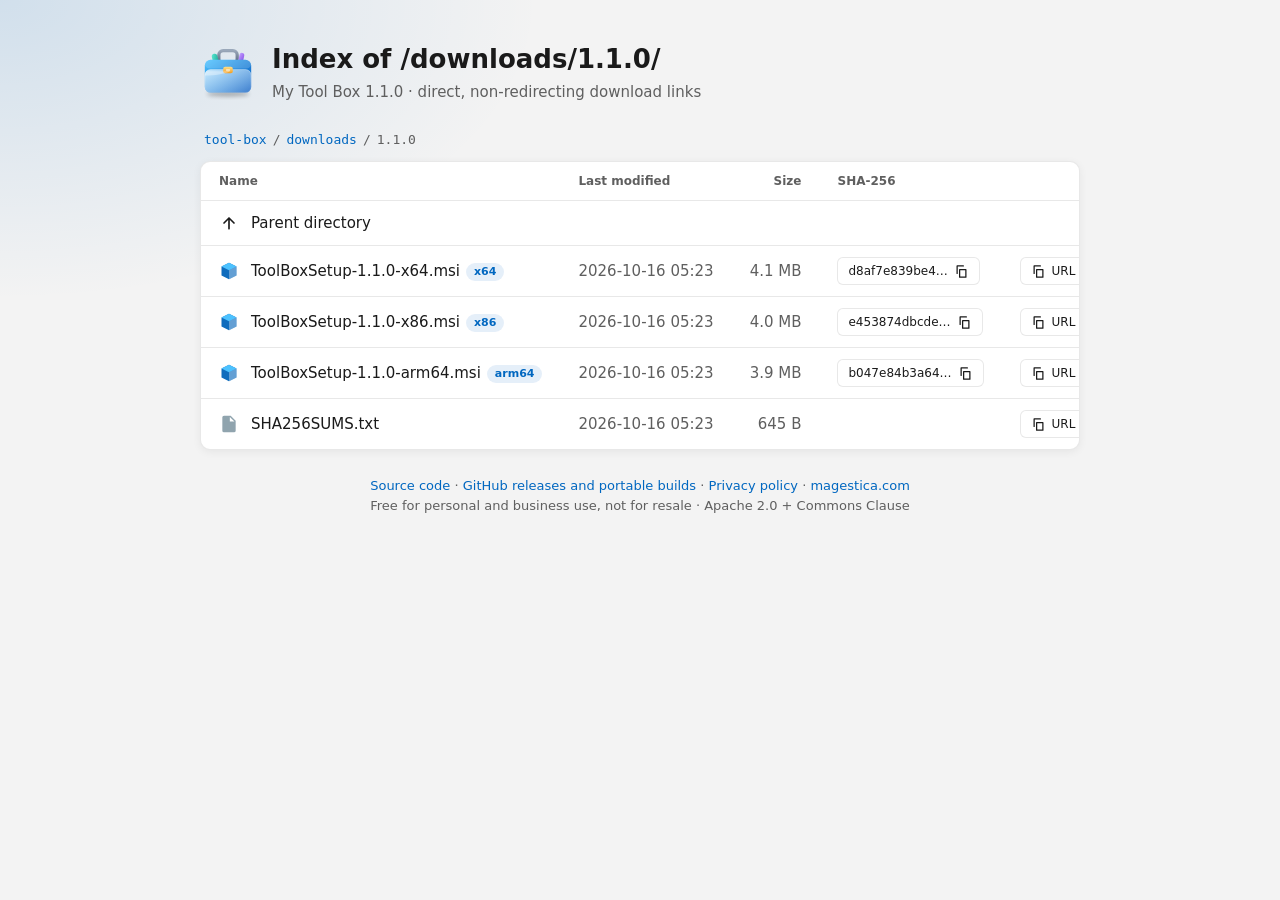
<file: downloads/1.1.0/index.html>
<!doctype html>
<html lang="en">
<head>
<meta charset="utf-8">
<meta name="viewport" content="width=device-width,initial-scale=1">
<title>Index of /downloads/1.1.0/ — My Tool Box</title>
<link rel="icon" type="image/svg+xml" href="../../icon.svg">
<style>:root{color-scheme:light dark;--bg:#f3f3f3;--card:#fff;--text:#1a1a1a;--muted:#5f5f5f;--accent:#0067c0;--border:rgba(0,0,0,.09);--hover:rgba(0,0,0,.045);--chip:rgba(0,103,192,.1);--shadow:0 2px 8px rgba(0,0,0,.06)}
@media (prefers-color-scheme:dark){:root{--bg:#1c1c1c;--card:#2a2a2a;--text:#fff;--muted:#a6a6a6;--accent:#60cdff;--border:rgba(255,255,255,.09);--hover:rgba(255,255,255,.06);--chip:rgba(96,205,255,.14);--shadow:none}}
*{box-sizing:border-box}
body{margin:0;background:radial-gradient(900px 500px at 0 0,color-mix(in srgb,var(--accent) 14%,transparent),transparent 60%),var(--bg);color:var(--text);font:15px/1.5 "Segoe UI Variable Text","Segoe UI",system-ui,sans-serif;min-height:100vh}
main{max-width:920px;margin:0 auto;padding:40px 20px 60px}
header{display:flex;align-items:center;gap:16px;margin-bottom:26px}
header img{width:56px;height:56px}
h1{font-size:26px;margin:0;font-weight:600}
.sub{color:var(--muted);margin:2px 0 0}
.crumbs{font:13px ui-monospace,Consolas,monospace;color:var(--muted);margin:0 0 12px;display:flex;flex-wrap:wrap;gap:2px;align-items:center}
.crumbs a{color:var(--accent);text-decoration:none;padding:2px 4px;border-radius:4px}.crumbs a:hover{background:var(--hover)}
.card{background:var(--card);border:1px solid var(--border);border-radius:10px;box-shadow:var(--shadow);overflow:hidden}
.card h2{font-size:14px;margin:0;padding:14px 18px;border-bottom:1px solid var(--border);font-weight:600}
table{width:100%;border-collapse:collapse}
th{font-weight:600;font-size:12px;color:var(--muted);text-align:left;padding:10px 18px;border-bottom:1px solid var(--border);white-space:nowrap}
td{padding:11px 18px;border-bottom:1px solid var(--border);vertical-align:middle}
tr:last-child td{border-bottom:0}
tbody tr:hover{background:var(--hover)}
td.n{white-space:nowrap}td.n svg{vertical-align:middle;margin-right:12px}
td.n a{color:var(--text);text-decoration:none;font-weight:500;vertical-align:middle}td.n a:hover{color:var(--accent);text-decoration:underline}
td.m,th.m{color:var(--muted);white-space:nowrap}td.s,th.s{text-align:right;white-space:nowrap}
.mono{font:12px ui-monospace,Consolas,monospace}
.chip{display:inline-block;font-size:11px;font-weight:600;padding:1px 8px;border-radius:10px;background:var(--chip);color:var(--accent);margin-left:6px;vertical-align:1px}
.btn{display:inline-flex;align-items:center;gap:6px;border:1px solid var(--border);border-radius:6px;background:var(--card);color:var(--text);padding:4px 10px;font:inherit;font-size:12px;cursor:pointer}
.btn:hover{background:var(--hover)}
.dl{display:grid;grid-template-columns:repeat(auto-fit,minmax(240px,1fr));gap:12px;margin-bottom:22px}
.dl a{display:flex;align-items:center;gap:14px;background:var(--card);border:1px solid var(--border);border-radius:10px;padding:16px 18px;text-decoration:none;color:var(--text);box-shadow:var(--shadow)}
.dl a:hover{border-color:var(--accent)}.dl b{display:block;font-weight:600}.dl span{color:var(--muted);font-size:13px}
.dl .big{background:var(--accent);color:#fff;border-color:transparent}.dl .big span{color:rgba(255,255,255,.85)}
footer{margin-top:26px;color:var(--muted);font-size:13px;text-align:center}
footer a{color:var(--accent);text-decoration:none}footer a:hover{text-decoration:underline}
.empty{padding:28px;text-align:center;color:var(--muted)}
@media (max-width:640px){.hide-s{display:none}td,th{padding:10px 12px}}</style>
</head>
<body>
<main>
<header><img src="../../icon.svg" alt=""><div><h1>Index of /downloads/1.1.0/</h1><p class="sub">My Tool Box 1.1.0 &#183; direct, non-redirecting download links</p></div></header>
<nav class="crumbs"><a href="../../">tool-box</a><span>/</span><a href="../">downloads</a><span>/</span><span style="padding:2px 4px">1.1.0</span></nav>
<div class="card"><table><thead><tr><th>Name</th><th class="m hide-s">Last modified</th><th class="s">Size</th><th class="hide-s">SHA-256</th><th></th></tr></thead><tbody><tr><td class="n"><svg viewBox="0 0 24 24" width="20" height="20"><path fill="none" stroke="currentColor" stroke-width="2" stroke-linecap="round" stroke-linejoin="round" d="M12 19V6m-6 6 6-6 6 6"/></svg><a href="../">Parent directory</a></td><td class="m hide-s"></td><td class="s"></td><td class="hide-s"></td><td></td></tr><tr><td class="n"><svg viewBox="0 0 24 24" width="20" height="20"><path fill="#0f6cbd" d="M12 2 3 6.5v11L12 22l9-4.5v-11L12 2z"/><path fill="#4cc2ff" d="M12 2 3 6.5 12 11l9-4.5L12 2z"/><path fill="#fff" fill-opacity=".35" d="M12 11v11l9-4.5v-11L12 11z"/></svg><a href="ToolBoxSetup-1.1.0-x64.msi">ToolBoxSetup-1.1.0-x64.msi</a><span class="chip">x64</span></td><td class="m hide-s">2026-10-16 05:23</td><td class="s m">4.1 MB</td><td class="hide-s"><button class="btn mono" data-copy="d8af7e839be4e0cc2d37670b3a43ba14dd80ad4a675712547e5d098928c7e6ee" title="Copy SHA-256">d8af7e839be4… <svg viewBox="0 0 24 24" width="15" height="15"><path fill="none" stroke="currentColor" stroke-width="2" stroke-linecap="round" stroke-linejoin="round" d="M9 9h10v12H9zM5 15V3h10"/></svg></button></td><td class="s"><button class="btn" data-copy="/tool-box/downloads/1.1.0/ToolBoxSetup-1.1.0-x64.msi" title="Copy direct download URL"><svg viewBox="0 0 24 24" width="15" height="15"><path fill="none" stroke="currentColor" stroke-width="2" stroke-linecap="round" stroke-linejoin="round" d="M9 9h10v12H9zM5 15V3h10"/></svg> URL</button></td></tr><tr><td class="n"><svg viewBox="0 0 24 24" width="20" height="20"><path fill="#0f6cbd" d="M12 2 3 6.5v11L12 22l9-4.5v-11L12 2z"/><path fill="#4cc2ff" d="M12 2 3 6.5 12 11l9-4.5L12 2z"/><path fill="#fff" fill-opacity=".35" d="M12 11v11l9-4.5v-11L12 11z"/></svg><a href="ToolBoxSetup-1.1.0-x86.msi">ToolBoxSetup-1.1.0-x86.msi</a><span class="chip">x86</span></td><td class="m hide-s">2026-10-16 05:23</td><td class="s m">4.0 MB</td><td class="hide-s"><button class="btn mono" data-copy="e453874dbcdeab82ec05e0d5432d522837966c316a4f41cf8f0f57ee1d38e625" title="Copy SHA-256">e453874dbcde… <svg viewBox="0 0 24 24" width="15" height="15"><path fill="none" stroke="currentColor" stroke-width="2" stroke-linecap="round" stroke-linejoin="round" d="M9 9h10v12H9zM5 15V3h10"/></svg></button></td><td class="s"><button class="btn" data-copy="/tool-box/downloads/1.1.0/ToolBoxSetup-1.1.0-x86.msi" title="Copy direct download URL"><svg viewBox="0 0 24 24" width="15" height="15"><path fill="none" stroke="currentColor" stroke-width="2" stroke-linecap="round" stroke-linejoin="round" d="M9 9h10v12H9zM5 15V3h10"/></svg> URL</button></td></tr><tr><td class="n"><svg viewBox="0 0 24 24" width="20" height="20"><path fill="#0f6cbd" d="M12 2 3 6.5v11L12 22l9-4.5v-11L12 2z"/><path fill="#4cc2ff" d="M12 2 3 6.5 12 11l9-4.5L12 2z"/><path fill="#fff" fill-opacity=".35" d="M12 11v11l9-4.5v-11L12 11z"/></svg><a href="ToolBoxSetup-1.1.0-arm64.msi">ToolBoxSetup-1.1.0-arm64.msi</a><span class="chip">arm64</span></td><td class="m hide-s">2026-10-16 05:23</td><td class="s m">3.9 MB</td><td class="hide-s"><button class="btn mono" data-copy="b047e84b3a64a2f693f78aceff97177f4dd3c56db2aaa3fc51058d08211d26b6" title="Copy SHA-256">b047e84b3a64… <svg viewBox="0 0 24 24" width="15" height="15"><path fill="none" stroke="currentColor" stroke-width="2" stroke-linecap="round" stroke-linejoin="round" d="M9 9h10v12H9zM5 15V3h10"/></svg></button></td><td class="s"><button class="btn" data-copy="/tool-box/downloads/1.1.0/ToolBoxSetup-1.1.0-arm64.msi" title="Copy direct download URL"><svg viewBox="0 0 24 24" width="15" height="15"><path fill="none" stroke="currentColor" stroke-width="2" stroke-linecap="round" stroke-linejoin="round" d="M9 9h10v12H9zM5 15V3h10"/></svg> URL</button></td></tr><tr><td class="n"><svg viewBox="0 0 24 24" width="20" height="20"><path fill="#90a4ae" d="M14 2H6a2 2 0 0 0-2 2v16a2 2 0 0 0 2 2h12a2 2 0 0 0 2-2V8l-6-6zm-1 7V3.5L18.5 9H13z"/></svg><a href="SHA256SUMS.txt">SHA256SUMS.txt</a></td><td class="m hide-s">2026-10-16 05:23</td><td class="s m">645 B</td><td class="hide-s"></td><td class="s"><button class="btn" data-copy="/tool-box/downloads/1.1.0/SHA256SUMS.txt" title="Copy direct download URL"><svg viewBox="0 0 24 24" width="15" height="15"><path fill="none" stroke="currentColor" stroke-width="2" stroke-linecap="round" stroke-linejoin="round" d="M9 9h10v12H9zM5 15V3h10"/></svg> URL</button></td></tr></tbody></table></div>
<footer><a href="https://github.com/smtanbin/tool-box">Source code</a> · <a href="https://github.com/smtanbin/tool-box/releases">GitHub releases and portable builds</a> · <a href="https://github.com/smtanbin/tool-box/blob/main/PRIVACY.md">Privacy policy</a> · <a href="https://magestica.com/">magestica.com</a><br>Free for personal and business use, not for resale · Apache 2.0 + Commons Clause</footer>
</main>
<script>
document.addEventListener("click",function(e){var b=e.target.closest("[data-copy]");if(!b)return;
var t=b.getAttribute("data-copy");if(t.indexOf("http")!==0&&t.charAt(0)==="/")t=location.origin+t;
var old=b.innerHTML;function done(){b.textContent="Copied";setTimeout(function(){b.innerHTML=old},1400)}
if(navigator.clipboard){navigator.clipboard.writeText(t).then(done,done)}else{done()}});
</script>
</body>
</html>
</file>
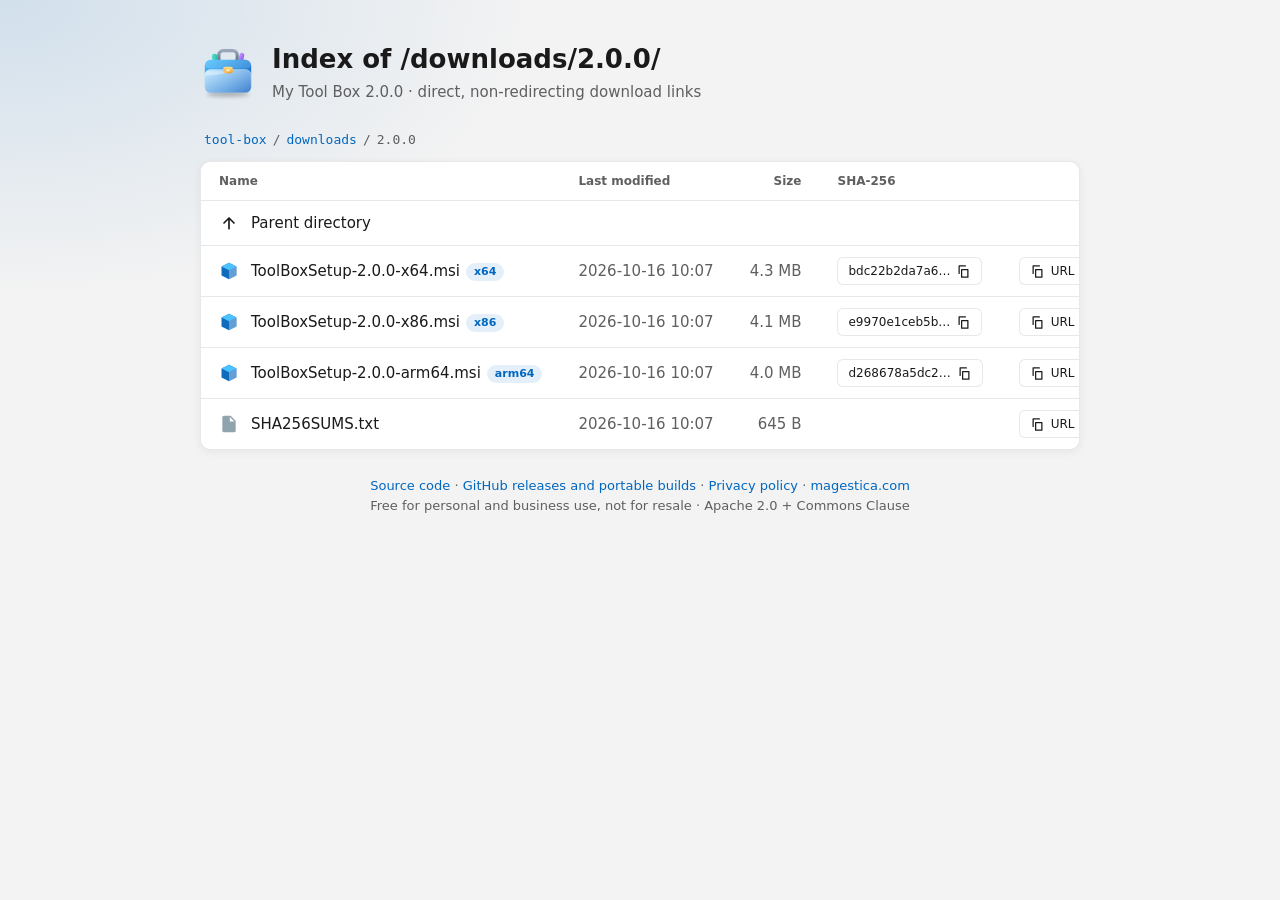
<file: downloads/2.0.0/index.html>
<!doctype html>
<html lang="en">
<head>
<meta charset="utf-8">
<meta name="viewport" content="width=device-width,initial-scale=1">
<title>Index of /downloads/2.0.0/ — My Tool Box</title>
<link rel="icon" type="image/svg+xml" href="../../icon.svg">
<style>:root{color-scheme:light dark;--bg:#f3f3f3;--card:#fff;--text:#1a1a1a;--muted:#5f5f5f;--accent:#0067c0;--border:rgba(0,0,0,.09);--hover:rgba(0,0,0,.045);--chip:rgba(0,103,192,.1);--shadow:0 2px 8px rgba(0,0,0,.06)}
@media (prefers-color-scheme:dark){:root{--bg:#1c1c1c;--card:#2a2a2a;--text:#fff;--muted:#a6a6a6;--accent:#60cdff;--border:rgba(255,255,255,.09);--hover:rgba(255,255,255,.06);--chip:rgba(96,205,255,.14);--shadow:none}}
*{box-sizing:border-box}
body{margin:0;background:radial-gradient(900px 500px at 0 0,color-mix(in srgb,var(--accent) 14%,transparent),transparent 60%),var(--bg);color:var(--text);font:15px/1.5 "Segoe UI Variable Text","Segoe UI",system-ui,sans-serif;min-height:100vh}
main{max-width:920px;margin:0 auto;padding:40px 20px 60px}
header{display:flex;align-items:center;gap:16px;margin-bottom:26px}
header img{width:56px;height:56px}
h1{font-size:26px;margin:0;font-weight:600}
.sub{color:var(--muted);margin:2px 0 0}
.crumbs{font:13px ui-monospace,Consolas,monospace;color:var(--muted);margin:0 0 12px;display:flex;flex-wrap:wrap;gap:2px;align-items:center}
.crumbs a{color:var(--accent);text-decoration:none;padding:2px 4px;border-radius:4px}.crumbs a:hover{background:var(--hover)}
.card{background:var(--card);border:1px solid var(--border);border-radius:10px;box-shadow:var(--shadow);overflow:hidden}
.card h2{font-size:14px;margin:0;padding:14px 18px;border-bottom:1px solid var(--border);font-weight:600}
table{width:100%;border-collapse:collapse}
th{font-weight:600;font-size:12px;color:var(--muted);text-align:left;padding:10px 18px;border-bottom:1px solid var(--border);white-space:nowrap}
td{padding:11px 18px;border-bottom:1px solid var(--border);vertical-align:middle}
tr:last-child td{border-bottom:0}
tbody tr:hover{background:var(--hover)}
td.n{white-space:nowrap}td.n svg{vertical-align:middle;margin-right:12px}
td.n a{color:var(--text);text-decoration:none;font-weight:500;vertical-align:middle}td.n a:hover{color:var(--accent);text-decoration:underline}
td.m,th.m{color:var(--muted);white-space:nowrap}td.s,th.s{text-align:right;white-space:nowrap}
.mono{font:12px ui-monospace,Consolas,monospace}
.chip{display:inline-block;font-size:11px;font-weight:600;padding:1px 8px;border-radius:10px;background:var(--chip);color:var(--accent);margin-left:6px;vertical-align:1px}
.btn{display:inline-flex;align-items:center;gap:6px;border:1px solid var(--border);border-radius:6px;background:var(--card);color:var(--text);padding:4px 10px;font:inherit;font-size:12px;cursor:pointer}
.btn:hover{background:var(--hover)}
.dl{display:grid;grid-template-columns:repeat(auto-fit,minmax(240px,1fr));gap:12px;margin-bottom:22px}
.dl a{display:flex;align-items:center;gap:14px;background:var(--card);border:1px solid var(--border);border-radius:10px;padding:16px 18px;text-decoration:none;color:var(--text);box-shadow:var(--shadow)}
.dl a:hover{border-color:var(--accent)}.dl b{display:block;font-weight:600}.dl span{color:var(--muted);font-size:13px}
.dl .big{background:var(--accent);color:#fff;border-color:transparent}.dl .big span{color:rgba(255,255,255,.85)}
footer{margin-top:26px;color:var(--muted);font-size:13px;text-align:center}
footer a{color:var(--accent);text-decoration:none}footer a:hover{text-decoration:underline}
.empty{padding:28px;text-align:center;color:var(--muted)}
@media (max-width:640px){.hide-s{display:none}td,th{padding:10px 12px}}</style>
</head>
<body>
<main>
<header><img src="../../icon.svg" alt=""><div><h1>Index of /downloads/2.0.0/</h1><p class="sub">My Tool Box 2.0.0 &#183; direct, non-redirecting download links</p></div></header>
<nav class="crumbs"><a href="../../">tool-box</a><span>/</span><a href="../">downloads</a><span>/</span><span style="padding:2px 4px">2.0.0</span></nav>
<div class="card"><table><thead><tr><th>Name</th><th class="m hide-s">Last modified</th><th class="s">Size</th><th class="hide-s">SHA-256</th><th></th></tr></thead><tbody><tr><td class="n"><svg viewBox="0 0 24 24" width="20" height="20"><path fill="none" stroke="currentColor" stroke-width="2" stroke-linecap="round" stroke-linejoin="round" d="M12 19V6m-6 6 6-6 6 6"/></svg><a href="../">Parent directory</a></td><td class="m hide-s"></td><td class="s"></td><td class="hide-s"></td><td></td></tr><tr><td class="n"><svg viewBox="0 0 24 24" width="20" height="20"><path fill="#0f6cbd" d="M12 2 3 6.5v11L12 22l9-4.5v-11L12 2z"/><path fill="#4cc2ff" d="M12 2 3 6.5 12 11l9-4.5L12 2z"/><path fill="#fff" fill-opacity=".35" d="M12 11v11l9-4.5v-11L12 11z"/></svg><a href="ToolBoxSetup-2.0.0-x64.msi">ToolBoxSetup-2.0.0-x64.msi</a><span class="chip">x64</span></td><td class="m hide-s">2026-10-16 10:07</td><td class="s m">4.3 MB</td><td class="hide-s"><button class="btn mono" data-copy="bdc22b2da7a67c0fda20f679570bd6cd2ca57c977543a1f5a943964765ae43b9" title="Copy SHA-256">bdc22b2da7a6… <svg viewBox="0 0 24 24" width="15" height="15"><path fill="none" stroke="currentColor" stroke-width="2" stroke-linecap="round" stroke-linejoin="round" d="M9 9h10v12H9zM5 15V3h10"/></svg></button></td><td class="s"><button class="btn" data-copy="/tool-box/downloads/2.0.0/ToolBoxSetup-2.0.0-x64.msi" title="Copy direct download URL"><svg viewBox="0 0 24 24" width="15" height="15"><path fill="none" stroke="currentColor" stroke-width="2" stroke-linecap="round" stroke-linejoin="round" d="M9 9h10v12H9zM5 15V3h10"/></svg> URL</button></td></tr><tr><td class="n"><svg viewBox="0 0 24 24" width="20" height="20"><path fill="#0f6cbd" d="M12 2 3 6.5v11L12 22l9-4.5v-11L12 2z"/><path fill="#4cc2ff" d="M12 2 3 6.5 12 11l9-4.5L12 2z"/><path fill="#fff" fill-opacity=".35" d="M12 11v11l9-4.5v-11L12 11z"/></svg><a href="ToolBoxSetup-2.0.0-x86.msi">ToolBoxSetup-2.0.0-x86.msi</a><span class="chip">x86</span></td><td class="m hide-s">2026-10-16 10:07</td><td class="s m">4.1 MB</td><td class="hide-s"><button class="btn mono" data-copy="e9970e1ceb5bfdd94f31638d8cad8db8a97754dc44aad7c999256471568b6c5e" title="Copy SHA-256">e9970e1ceb5b… <svg viewBox="0 0 24 24" width="15" height="15"><path fill="none" stroke="currentColor" stroke-width="2" stroke-linecap="round" stroke-linejoin="round" d="M9 9h10v12H9zM5 15V3h10"/></svg></button></td><td class="s"><button class="btn" data-copy="/tool-box/downloads/2.0.0/ToolBoxSetup-2.0.0-x86.msi" title="Copy direct download URL"><svg viewBox="0 0 24 24" width="15" height="15"><path fill="none" stroke="currentColor" stroke-width="2" stroke-linecap="round" stroke-linejoin="round" d="M9 9h10v12H9zM5 15V3h10"/></svg> URL</button></td></tr><tr><td class="n"><svg viewBox="0 0 24 24" width="20" height="20"><path fill="#0f6cbd" d="M12 2 3 6.5v11L12 22l9-4.5v-11L12 2z"/><path fill="#4cc2ff" d="M12 2 3 6.5 12 11l9-4.5L12 2z"/><path fill="#fff" fill-opacity=".35" d="M12 11v11l9-4.5v-11L12 11z"/></svg><a href="ToolBoxSetup-2.0.0-arm64.msi">ToolBoxSetup-2.0.0-arm64.msi</a><span class="chip">arm64</span></td><td class="m hide-s">2026-10-16 10:07</td><td class="s m">4.0 MB</td><td class="hide-s"><button class="btn mono" data-copy="d268678a5dc23edcb62617ceeefc1a4d1196a972f7b523e3c2ef235ec6f33060" title="Copy SHA-256">d268678a5dc2… <svg viewBox="0 0 24 24" width="15" height="15"><path fill="none" stroke="currentColor" stroke-width="2" stroke-linecap="round" stroke-linejoin="round" d="M9 9h10v12H9zM5 15V3h10"/></svg></button></td><td class="s"><button class="btn" data-copy="/tool-box/downloads/2.0.0/ToolBoxSetup-2.0.0-arm64.msi" title="Copy direct download URL"><svg viewBox="0 0 24 24" width="15" height="15"><path fill="none" stroke="currentColor" stroke-width="2" stroke-linecap="round" stroke-linejoin="round" d="M9 9h10v12H9zM5 15V3h10"/></svg> URL</button></td></tr><tr><td class="n"><svg viewBox="0 0 24 24" width="20" height="20"><path fill="#90a4ae" d="M14 2H6a2 2 0 0 0-2 2v16a2 2 0 0 0 2 2h12a2 2 0 0 0 2-2V8l-6-6zm-1 7V3.5L18.5 9H13z"/></svg><a href="SHA256SUMS.txt">SHA256SUMS.txt</a></td><td class="m hide-s">2026-10-16 10:07</td><td class="s m">645 B</td><td class="hide-s"></td><td class="s"><button class="btn" data-copy="/tool-box/downloads/2.0.0/SHA256SUMS.txt" title="Copy direct download URL"><svg viewBox="0 0 24 24" width="15" height="15"><path fill="none" stroke="currentColor" stroke-width="2" stroke-linecap="round" stroke-linejoin="round" d="M9 9h10v12H9zM5 15V3h10"/></svg> URL</button></td></tr></tbody></table></div>
<footer><a href="https://github.com/smtanbin/tool-box">Source code</a> · <a href="https://github.com/smtanbin/tool-box/releases">GitHub releases and portable builds</a> · <a href="https://github.com/smtanbin/tool-box/blob/main/PRIVACY.md">Privacy policy</a> · <a href="https://magestica.com/">magestica.com</a><br>Free for personal and business use, not for resale · Apache 2.0 + Commons Clause</footer>
</main>
<script>
document.addEventListener("click",function(e){var b=e.target.closest("[data-copy]");if(!b)return;
var t=b.getAttribute("data-copy");if(t.indexOf("http")!==0&&t.charAt(0)==="/")t=location.origin+t;
var old=b.innerHTML;function done(){b.textContent="Copied";setTimeout(function(){b.innerHTML=old},1400)}
if(navigator.clipboard){navigator.clipboard.writeText(t).then(done,done)}else{done()}});
</script>
</body>
</html>
</file>
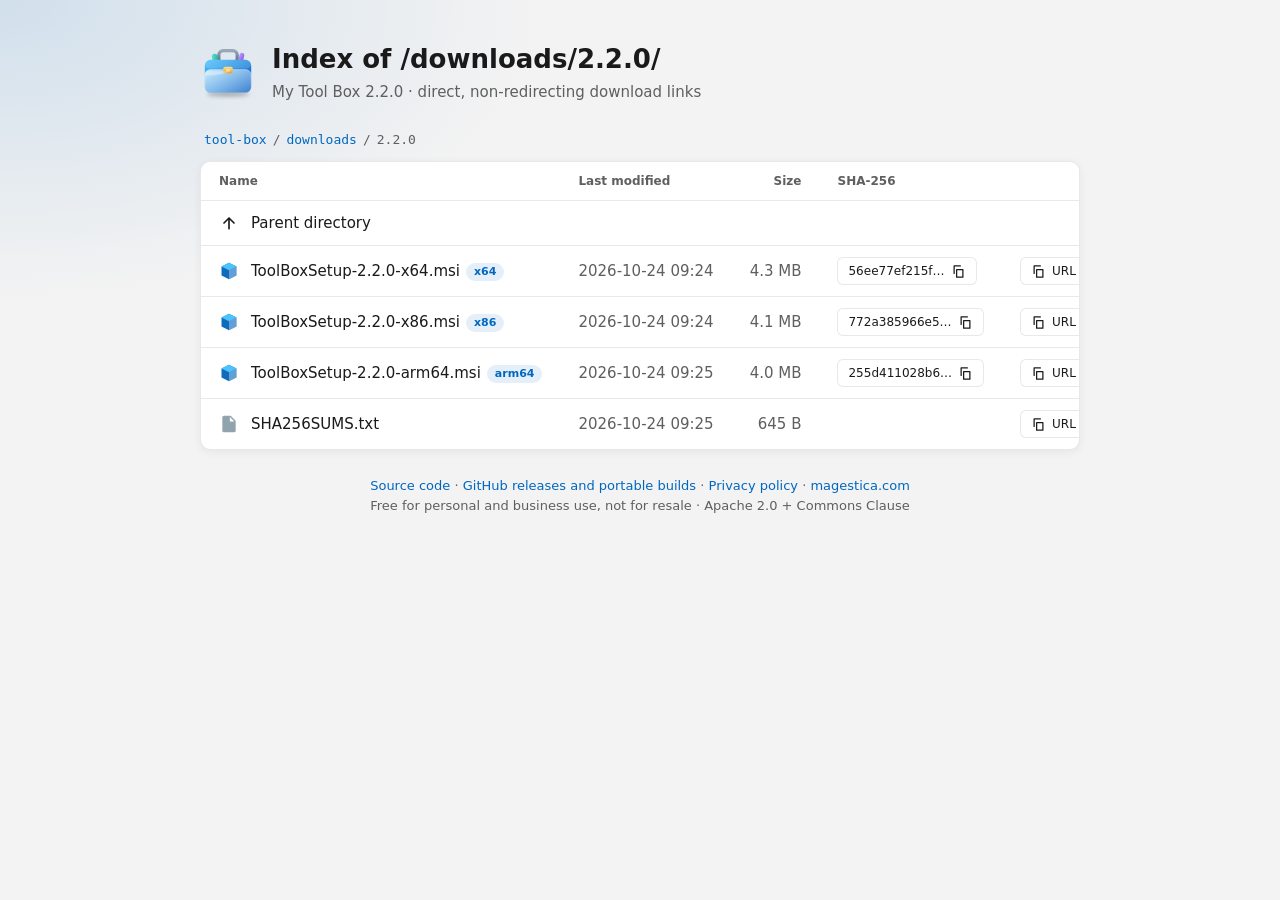
<file: downloads/2.2.0/index.html>
<!doctype html>
<html lang="en">
<head>
<meta charset="utf-8">
<meta name="viewport" content="width=device-width,initial-scale=1">
<title>Index of /downloads/2.2.0/ — My Tool Box</title>
<link rel="icon" type="image/svg+xml" href="../../icon.svg">
<style>:root{color-scheme:light dark;--bg:#f3f3f3;--card:#fff;--text:#1a1a1a;--muted:#5f5f5f;--accent:#0067c0;--border:rgba(0,0,0,.09);--hover:rgba(0,0,0,.045);--chip:rgba(0,103,192,.1);--shadow:0 2px 8px rgba(0,0,0,.06)}
@media (prefers-color-scheme:dark){:root{--bg:#1c1c1c;--card:#2a2a2a;--text:#fff;--muted:#a6a6a6;--accent:#60cdff;--border:rgba(255,255,255,.09);--hover:rgba(255,255,255,.06);--chip:rgba(96,205,255,.14);--shadow:none}}
*{box-sizing:border-box}
body{margin:0;background:radial-gradient(900px 500px at 0 0,color-mix(in srgb,var(--accent) 14%,transparent),transparent 60%),var(--bg);color:var(--text);font:15px/1.5 "Segoe UI Variable Text","Segoe UI",system-ui,sans-serif;min-height:100vh}
main{max-width:920px;margin:0 auto;padding:40px 20px 60px}
header{display:flex;align-items:center;gap:16px;margin-bottom:26px}
header img{width:56px;height:56px}
h1{font-size:26px;margin:0;font-weight:600}
.sub{color:var(--muted);margin:2px 0 0}
.crumbs{font:13px ui-monospace,Consolas,monospace;color:var(--muted);margin:0 0 12px;display:flex;flex-wrap:wrap;gap:2px;align-items:center}
.crumbs a{color:var(--accent);text-decoration:none;padding:2px 4px;border-radius:4px}.crumbs a:hover{background:var(--hover)}
.card{background:var(--card);border:1px solid var(--border);border-radius:10px;box-shadow:var(--shadow);overflow:hidden}
.card h2{font-size:14px;margin:0;padding:14px 18px;border-bottom:1px solid var(--border);font-weight:600}
table{width:100%;border-collapse:collapse}
th{font-weight:600;font-size:12px;color:var(--muted);text-align:left;padding:10px 18px;border-bottom:1px solid var(--border);white-space:nowrap}
td{padding:11px 18px;border-bottom:1px solid var(--border);vertical-align:middle}
tr:last-child td{border-bottom:0}
tbody tr:hover{background:var(--hover)}
td.n{white-space:nowrap}td.n svg{vertical-align:middle;margin-right:12px}
td.n a{color:var(--text);text-decoration:none;font-weight:500;vertical-align:middle}td.n a:hover{color:var(--accent);text-decoration:underline}
td.m,th.m{color:var(--muted);white-space:nowrap}td.s,th.s{text-align:right;white-space:nowrap}
.mono{font:12px ui-monospace,Consolas,monospace}
.chip{display:inline-block;font-size:11px;font-weight:600;padding:1px 8px;border-radius:10px;background:var(--chip);color:var(--accent);margin-left:6px;vertical-align:1px}
.btn{display:inline-flex;align-items:center;gap:6px;border:1px solid var(--border);border-radius:6px;background:var(--card);color:var(--text);padding:4px 10px;font:inherit;font-size:12px;cursor:pointer}
.btn:hover{background:var(--hover)}
.dl{display:grid;grid-template-columns:repeat(auto-fit,minmax(240px,1fr));gap:12px;margin-bottom:22px}
.dl a{display:flex;align-items:center;gap:14px;background:var(--card);border:1px solid var(--border);border-radius:10px;padding:16px 18px;text-decoration:none;color:var(--text);box-shadow:var(--shadow)}
.dl a:hover{border-color:var(--accent)}.dl b{display:block;font-weight:600}.dl span{color:var(--muted);font-size:13px}
.dl .big{background:var(--accent);color:#fff;border-color:transparent}.dl .big span{color:rgba(255,255,255,.85)}
footer{margin-top:26px;color:var(--muted);font-size:13px;text-align:center}
footer a{color:var(--accent);text-decoration:none}footer a:hover{text-decoration:underline}
.empty{padding:28px;text-align:center;color:var(--muted)}
@media (max-width:640px){.hide-s{display:none}td,th{padding:10px 12px}}</style>
</head>
<body>
<main>
<header><img src="../../icon.svg" alt=""><div><h1>Index of /downloads/2.2.0/</h1><p class="sub">My Tool Box 2.2.0 &#183; direct, non-redirecting download links</p></div></header>
<nav class="crumbs"><a href="../../">tool-box</a><span>/</span><a href="../">downloads</a><span>/</span><span style="padding:2px 4px">2.2.0</span></nav>
<div class="card"><table><thead><tr><th>Name</th><th class="m hide-s">Last modified</th><th class="s">Size</th><th class="hide-s">SHA-256</th><th></th></tr></thead><tbody><tr><td class="n"><svg viewBox="0 0 24 24" width="20" height="20"><path fill="none" stroke="currentColor" stroke-width="2" stroke-linecap="round" stroke-linejoin="round" d="M12 19V6m-6 6 6-6 6 6"/></svg><a href="../">Parent directory</a></td><td class="m hide-s"></td><td class="s"></td><td class="hide-s"></td><td></td></tr><tr><td class="n"><svg viewBox="0 0 24 24" width="20" height="20"><path fill="#0f6cbd" d="M12 2 3 6.5v11L12 22l9-4.5v-11L12 2z"/><path fill="#4cc2ff" d="M12 2 3 6.5 12 11l9-4.5L12 2z"/><path fill="#fff" fill-opacity=".35" d="M12 11v11l9-4.5v-11L12 11z"/></svg><a href="ToolBoxSetup-2.2.0-x64.msi">ToolBoxSetup-2.2.0-x64.msi</a><span class="chip">x64</span></td><td class="m hide-s">2026-10-24 09:24</td><td class="s m">4.3 MB</td><td class="hide-s"><button class="btn mono" data-copy="56ee77ef215fd5a4294a7d9e97dab4a76bb788ca1cc5ed4d1e526c070e62b90c" title="Copy SHA-256">56ee77ef215f… <svg viewBox="0 0 24 24" width="15" height="15"><path fill="none" stroke="currentColor" stroke-width="2" stroke-linecap="round" stroke-linejoin="round" d="M9 9h10v12H9zM5 15V3h10"/></svg></button></td><td class="s"><button class="btn" data-copy="/tool-box/downloads/2.2.0/ToolBoxSetup-2.2.0-x64.msi" title="Copy direct download URL"><svg viewBox="0 0 24 24" width="15" height="15"><path fill="none" stroke="currentColor" stroke-width="2" stroke-linecap="round" stroke-linejoin="round" d="M9 9h10v12H9zM5 15V3h10"/></svg> URL</button></td></tr><tr><td class="n"><svg viewBox="0 0 24 24" width="20" height="20"><path fill="#0f6cbd" d="M12 2 3 6.5v11L12 22l9-4.5v-11L12 2z"/><path fill="#4cc2ff" d="M12 2 3 6.5 12 11l9-4.5L12 2z"/><path fill="#fff" fill-opacity=".35" d="M12 11v11l9-4.5v-11L12 11z"/></svg><a href="ToolBoxSetup-2.2.0-x86.msi">ToolBoxSetup-2.2.0-x86.msi</a><span class="chip">x86</span></td><td class="m hide-s">2026-10-24 09:24</td><td class="s m">4.1 MB</td><td class="hide-s"><button class="btn mono" data-copy="772a385966e5e842e5d142469a0945262e815412b914faf62f2755e4697a2855" title="Copy SHA-256">772a385966e5… <svg viewBox="0 0 24 24" width="15" height="15"><path fill="none" stroke="currentColor" stroke-width="2" stroke-linecap="round" stroke-linejoin="round" d="M9 9h10v12H9zM5 15V3h10"/></svg></button></td><td class="s"><button class="btn" data-copy="/tool-box/downloads/2.2.0/ToolBoxSetup-2.2.0-x86.msi" title="Copy direct download URL"><svg viewBox="0 0 24 24" width="15" height="15"><path fill="none" stroke="currentColor" stroke-width="2" stroke-linecap="round" stroke-linejoin="round" d="M9 9h10v12H9zM5 15V3h10"/></svg> URL</button></td></tr><tr><td class="n"><svg viewBox="0 0 24 24" width="20" height="20"><path fill="#0f6cbd" d="M12 2 3 6.5v11L12 22l9-4.5v-11L12 2z"/><path fill="#4cc2ff" d="M12 2 3 6.5 12 11l9-4.5L12 2z"/><path fill="#fff" fill-opacity=".35" d="M12 11v11l9-4.5v-11L12 11z"/></svg><a href="ToolBoxSetup-2.2.0-arm64.msi">ToolBoxSetup-2.2.0-arm64.msi</a><span class="chip">arm64</span></td><td class="m hide-s">2026-10-24 09:25</td><td class="s m">4.0 MB</td><td class="hide-s"><button class="btn mono" data-copy="255d411028b695c38dbdc044d146e34c66a8f1f261d94fd3ef1596d7912ee9f3" title="Copy SHA-256">255d411028b6… <svg viewBox="0 0 24 24" width="15" height="15"><path fill="none" stroke="currentColor" stroke-width="2" stroke-linecap="round" stroke-linejoin="round" d="M9 9h10v12H9zM5 15V3h10"/></svg></button></td><td class="s"><button class="btn" data-copy="/tool-box/downloads/2.2.0/ToolBoxSetup-2.2.0-arm64.msi" title="Copy direct download URL"><svg viewBox="0 0 24 24" width="15" height="15"><path fill="none" stroke="currentColor" stroke-width="2" stroke-linecap="round" stroke-linejoin="round" d="M9 9h10v12H9zM5 15V3h10"/></svg> URL</button></td></tr><tr><td class="n"><svg viewBox="0 0 24 24" width="20" height="20"><path fill="#90a4ae" d="M14 2H6a2 2 0 0 0-2 2v16a2 2 0 0 0 2 2h12a2 2 0 0 0 2-2V8l-6-6zm-1 7V3.5L18.5 9H13z"/></svg><a href="SHA256SUMS.txt">SHA256SUMS.txt</a></td><td class="m hide-s">2026-10-24 09:25</td><td class="s m">645 B</td><td class="hide-s"></td><td class="s"><button class="btn" data-copy="/tool-box/downloads/2.2.0/SHA256SUMS.txt" title="Copy direct download URL"><svg viewBox="0 0 24 24" width="15" height="15"><path fill="none" stroke="currentColor" stroke-width="2" stroke-linecap="round" stroke-linejoin="round" d="M9 9h10v12H9zM5 15V3h10"/></svg> URL</button></td></tr></tbody></table></div>
<footer><a href="https://github.com/smtanbin/tool-box">Source code</a> · <a href="https://github.com/smtanbin/tool-box/releases">GitHub releases and portable builds</a> · <a href="https://github.com/smtanbin/tool-box/blob/main/PRIVACY.md">Privacy policy</a> · <a href="https://magestica.com/">magestica.com</a><br>Free for personal and business use, not for resale · Apache 2.0 + Commons Clause</footer>
</main>
<script>
document.addEventListener("click",function(e){var b=e.target.closest("[data-copy]");if(!b)return;
var t=b.getAttribute("data-copy");if(t.indexOf("http")!==0&&t.charAt(0)==="/")t=location.origin+t;
var old=b.innerHTML;function done(){b.textContent="Copied";setTimeout(function(){b.innerHTML=old},1400)}
if(navigator.clipboard){navigator.clipboard.writeText(t).then(done,done)}else{done()}});
</script>
</body>
</html>
</file>
